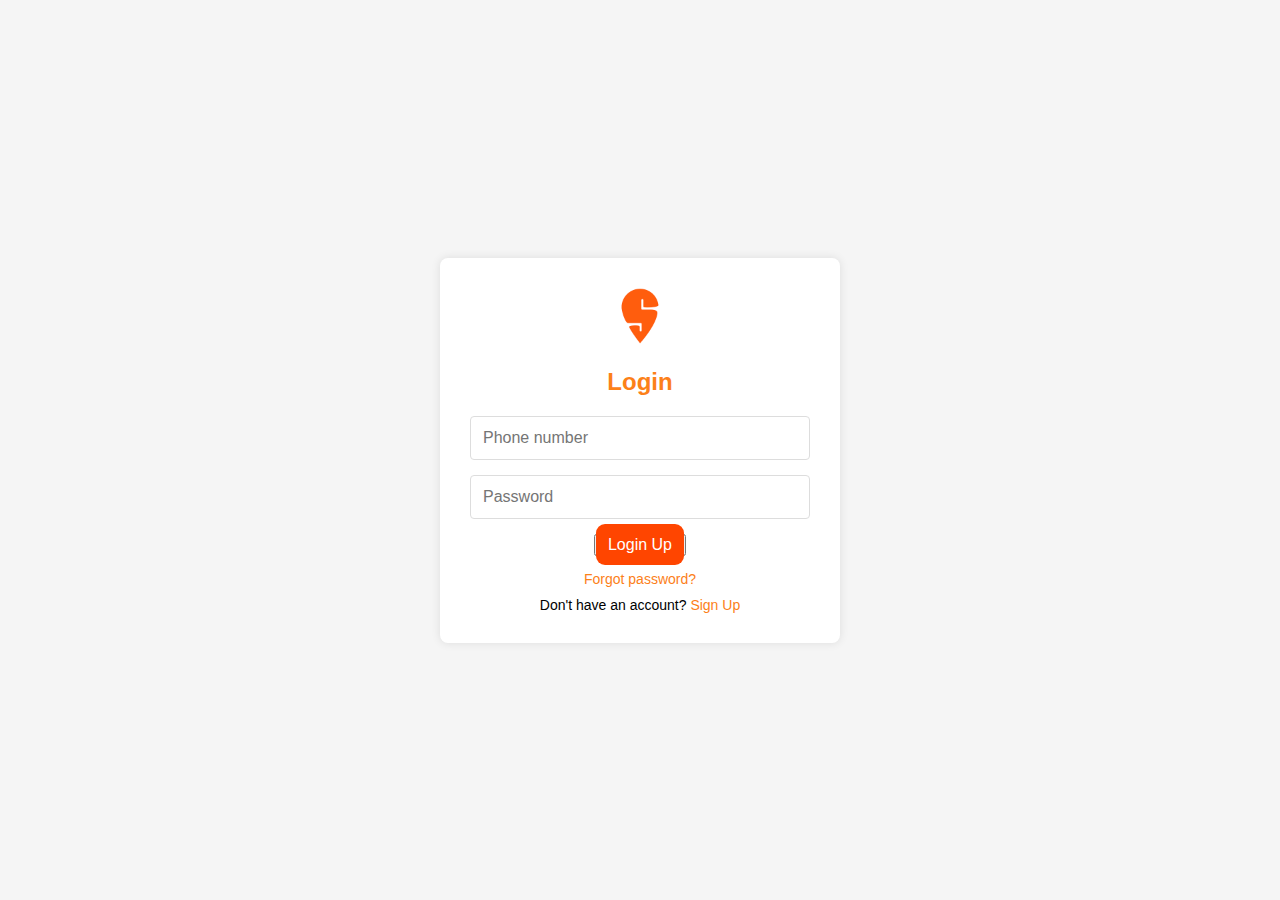
<file: index2.html>
<!DOCTYPE html>
<html lang="en">
<head>
    <meta charset="UTF-8">
    <meta name="viewport" content="width=device-width, initial-scale=1.0">
    <title>Swiggy Login Page</title>
    <link rel="shortcut icon" href="download4.png" type="image/x-icon"> 
    <link rel="stylesheet" href="style2.css">
    <link rel="preconnect" href="https://fonts.googleapis.com">
<link rel="preconnect" href="https://fonts.gstatic.com" crossorigin>
<link href="https://fonts.googleapis.com/css2?family=Nerko+One&family=Playwrite+CU:wght@100..400&family=Protest+Guerrilla&display=swap" rel="stylesheet">
</head>
<body>
    <div class="login-container">
        <div class="login-box">
            <div class="logo">
                <img src="download4.png" alt="Swiggy Logo">
            </div>
            <h2>Login</h2>
            <form action="#">
                <div class="input-box">
                    <input type="text" placeholder="Phone number" required>
                </div>
                <div class="input-box">
                    <input type="password" placeholder="Password" required>
                </div>
                <button class="login-btn"><a href="index3.html" >Login Up</a> </button>
            </form>
            <div class="extra-options">
                <a href="#">Forgot password?</a>
                <p>Don't have an account? <a href="index4.html">Sign Up</a></p>
            </div>
        </div>
    </div>
</body>
</html>
</file>
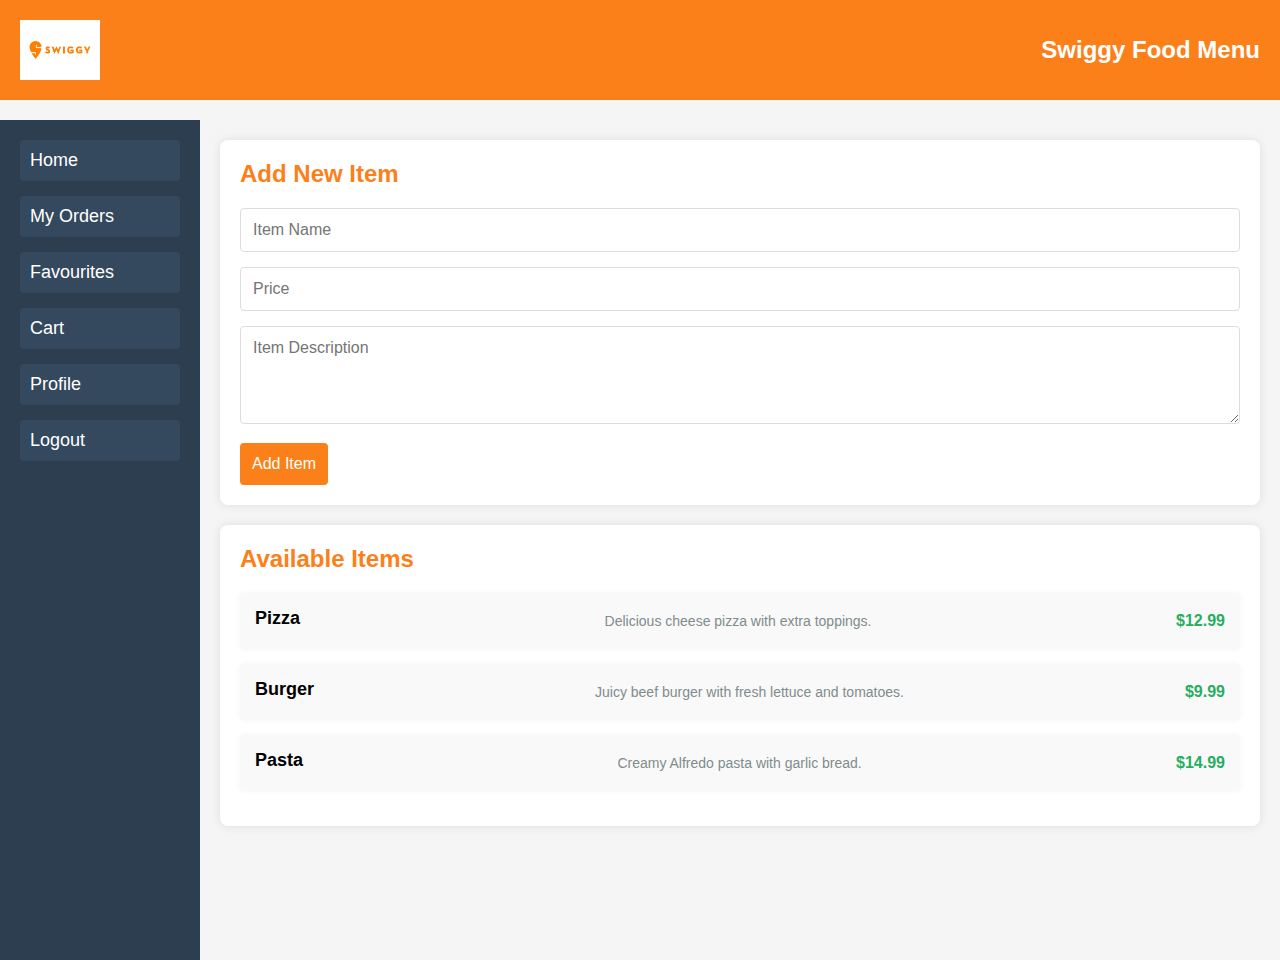
<file: index3.html>
<!DOCTYPE html>
<html lang="en">
<head>
    <meta charset="UTF-8">
    <meta name="viewport" content="width=device-width, initial-scale=1.0">
    <title>Swiggy Food Menu</title>
    <link rel="stylesheet" href="style3.css">
    <link rel="shortcut icon" href="download4.png" type="image/x-icon">
</head>
<body>
    <header>
        <div class="logo">
            <img src="images22.png" alt="Swiggy Logo">
        </div>
        <h1>Swiggy Food Menu</h1>
    </header>

    <div class="container">
        <aside class="sidebar">
            <nav>
                <ul>
                    <li><a href="#">Home</a></li>
                    <li><a href="#">My Orders</a></li>
                    <li><a href="#">Favourites</a></li>
                    <li><a href="#">Cart</a></li>
                    <li><a href="#">Profile</a></li>
                    <li><a href="index.html">Logout</a></li>
                </ul>
            </nav>
        </aside>

        <main class="main-content">
            <section class="add-item">
                <h2>Add New Item</h2>
                <form action="#">
                    <div class="input-box">
                        <input type="text" placeholder="Item Name" required>
                    </div>
                    <div class="input-box">
                        <input type="text" placeholder="Price" required>
                    </div>
                    <div class="input-box">
                        <textarea placeholder="Item Description" rows="4" required></textarea>
                    </div>
                    <button type="submit" class="add-btn">Add Item</button>
                </form>
            </section>

            <section class="item-list">
                <h2>Available Items</h2>
                <ul>
                    <li>
                        <div class="item">
                            <h3>Pizza</h3>
                            <p>Delicious cheese pizza with extra toppings.</p>
                            <span class="price">$12.99</span>
                        </div>
                    </li>
                    <li>
                        <div class="item">
                            <h3>Burger</h3>
                            <p>Juicy beef burger with fresh lettuce and tomatoes.</p>
                            <span class="price">$9.99</span>
                        </div>
                    </li>
                    <li>
                        <div class="item">
                            <h3>Pasta</h3>
                            <p>Creamy Alfredo pasta with garlic bread.</p>
                            <span class="price">$14.99</span>
                        </div>
                    </li>
                </ul>
            </section>
        </main>
    </div>
</body>
</html>
</file>
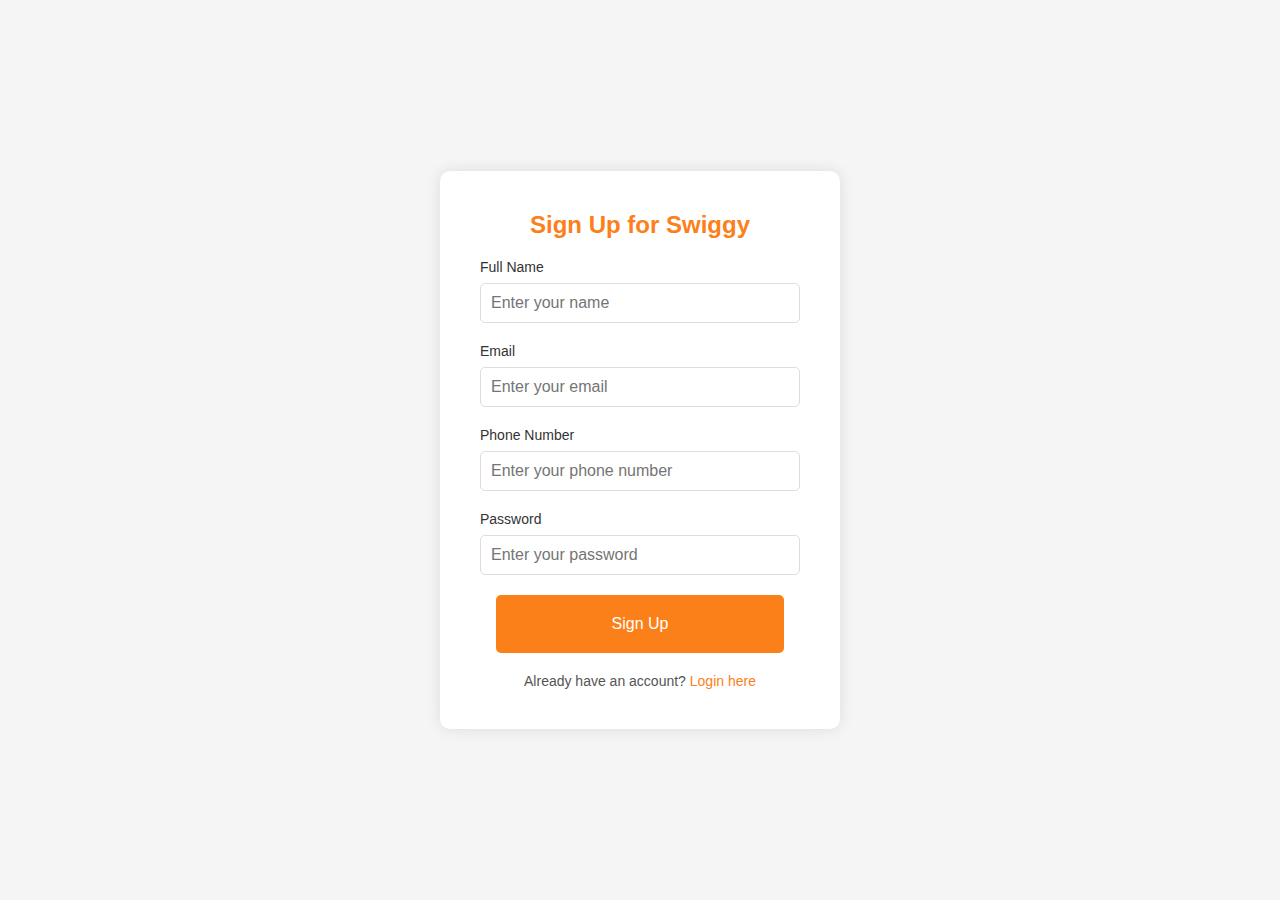
<file: index4.html>
<!DOCTYPE html>
<html lang="en">
<head>
    <meta charset="UTF-8">
    <meta name="viewport" content="width=device-width, initial-scale=1.0">
    <title>Swiggy Sign Up</title>
    <link rel="stylesheet" href="style4.css">
    <link rel="shortcut icon" href="download4.png" type="image/x-icon"> 
</head>
<body>
    <div class="signup-container">
        <div class="signup-box">
            <h1>Sign Up for Swiggy</h1>
            <form>
                <div class="input-group">
                    <label for="name">Full Name</label>
                    <input type="text" id="name" name="name" placeholder="Enter your name" required>
                </div>

                <div class="input-group">
                    <label for="email">Email</label>
                    <input type="email" id="email" name="email" placeholder="Enter your email" required>
                </div>

                <div class="input-group">
                    <label for="phone">Phone Number</label>
                    <input type="tel" id="phone" name="phone" placeholder="Enter your phone number" required>
                </div>

                <div class="input-group">
                    <label for="password">Password</label>
                    <input type="password" id="password" name="password" placeholder="Enter your password" required>
                </div>

                <button type="submit" class="submit-btn"><a href="index.html">Sign Up</a> </button>
            </form>

            <p class="login-link">Already have an account? <a href="index2.html">Login here</a></p>
        </div>
    </div>
</body>
</html>
</file>
<file: style2.css>
* {
  margin: 0;
  padding: 0;
  box-sizing: border-box;
  font-family: "Arial", sans-serif;
}

body {
  background-color: #f5f5f5;
  display: flex;
  justify-content: center;
  align-items: center;
  height: 100vh;
}

.login-container {
  width: 100%;
  max-width: 400px;
  background-color: white;
  box-shadow: 0 0 10px rgba(0, 0, 0, 0.1);
  border-radius: 8px;
  padding: 20px;
}

.login-box {
  text-align: center;
  padding: 10px;
}

.logo img {
  width: 100px;
  margin-bottom: 20px;
}

h2 {
  margin-bottom: 20px;
  color: #fc8019;
}

.input-box {
  margin-bottom: 15px;
}

.input-box input {
  width: 100%;
  padding: 12px;
  border: 1px solid #ddd;
  border-radius: 4px;
  font-size: 16px;
}

.login-btn{
    text-decoration: none ;
}

.login-btn a {
  text-decoration: none;
  background-size: cover;
  width: 100px;
  padding: 12px;
  background-color: orangered;
  border: none;
  border-radius: 9px;
  color: white;
  font-size: 16px;
  cursor: pointer;
  transition: background-color 0.3s ease;
  border: none ;
}

.login-btn a:hover {
  background-color: #ff841f;
}

.extra-options {
  margin-top: 15px;
  font-size: 14px;
}

.extra-options a {
  color: #fc8019;
  text-decoration: none;
}

.extra-options p {
  margin-top: 10px;
}
</file>
<file: style3.css>
* {
    margin: 0;
    padding: 0;
    box-sizing: border-box;
    font-family: 'Arial', sans-serif;
}

body {
    background-color: #f5f5f5;
}

header {
    background-color: #fc8019;
    color: white;
    padding: 20px;
    display: flex;
    align-items: center;
    justify-content: space-between;
}

header .logo img {
    width: 80px;
    display: flex;
    justify-content: space-between;
    align-items: center;
    filter:drop-shadow(20px,20px,20px orange) ;
}

header h1 {
    font-size: 24px;
}

.container {
    display: flex;
    margin-top: 20px;
}

.sidebar {
    width: 200px;
    background-color: #2c3e50;
    padding: 20px;
    min-height: calc(100vh - 60px);
}

.sidebar nav ul {
    list-style: none;
}

.sidebar nav ul li {
    margin-bottom: 15px;
}

.sidebar nav ul li a {
    color: white;
    text-decoration: none;
    font-size: 18px;
    display: block;
    padding: 10px;
    background-color: #34495e;
    border-radius: 4px;
    transition: background-color 0.3s;
}

.sidebar nav ul li a:hover {
    background-color: #1abc9c;
}

.main-content {
    flex: 1;
    padding: 20px;
}

.add-item {
    background-color: white;
    padding: 20px;
    margin-bottom: 20px;
    box-shadow: 0 0 10px rgba(0, 0, 0, 0.1);
    border-radius: 8px;
}

.add-item h2 {
    margin-bottom: 20px;
    color: #fc8019;
}

.input-box {
    margin-bottom: 15px;
}

.input-box input,
.input-box textarea {
    width: 100%;
    padding: 12px;
    border: 1px solid #ddd;
    border-radius: 4px;
    font-size: 16px;
}

.add-btn {
    padding: 12px;
    background-color: #fc8019;
    border: none;
    border-radius: 4px;
    color: white;
    font-size: 16px;
    cursor: pointer;
    transition: background-color 0.3s ease;
}

.add-btn:hover {
    background-color: #e56e0a;
}

.item-list {
    background-color: white;
    padding: 20px;
    box-shadow: 0 0 10px rgba(0, 0, 0, 0.1);
    border-radius: 8px;
}

.item-list h2 {
    margin-bottom: 20px;
    color: #fc8019;
}

.item-list ul {
    list-style: none;
}

.item-list li {
    margin-bottom: 15px;
}

.item {
    display: flex;
    justify-content: space-between;
    align-items: center;
    background-color: #f9f9f9;
    padding: 15px;
    border-radius: 4px;
    box-shadow: 0 0 5px rgba(0, 0, 0, 0.05);
}

.item h3 {
    font-size: 18px;
    margin-bottom: 5px;
}

.item p {
    font-size: 14px;
    color: #7f8c8d;
}

.item .price {
    font-size: 16px;
    font-weight: bold;
    color: #27ae60;
}
</file>
<file: style4.css>
* {
    margin: 0;
    padding: 0;
    box-sizing: border-box;
    font-family: 'Arial', sans-serif;
}

body {
    background-color: #f5f5f5;
    display: flex;
    justify-content: center;
    align-items: center;
    height: 100vh;
}

.signup-container {
    display: flex;
    justify-content: center;
    align-items: center;
    width: 100%;
    height: 100%;
}

.signup-box {
    background-color: white;
    border-radius: 10px;
    padding: 40px;
    box-shadow: 0 0 15px rgba(0, 0, 0, 0.1);
    max-width: 400px;
    width: 100%;
    text-align: center;
}

.signup-box h1 {
    margin-bottom: 20px;
    font-size: 24px;
    color: #fc8019;
}

.input-group {
    margin-bottom: 20px;
    text-align: left;
}

.input-group label {
    display: block;
    margin-bottom: 8px;
    font-size: 14px;
    color: #333;
}

.input-group input {
    width: 100%;
    padding: 10px;
    border: 1px solid #ddd;
    border-radius: 5px;
    font-size: 16px;
}

.input-group input:focus {
    border-color: #fc8019;
    outline: none;
}
.submit-btn{
    text-decoration: none;
    width: 90%;
    padding: 20px;
    background-color: #fc8019;
    border: none;
    color: white;
    font-size: 16px;
    border-radius: 5px;
    cursor: pointer;
    transition: background-color 0.3s ease;
}
.submit-btn a{
    text-decoration: none;
    width: 100%;
    padding: 12px;
    background-color: #fc8019;
    border: none;
    color: white;
    font-size: 16px;
    border-radius: 5px;
    cursor: pointer;
    transition: background-color 0.3s ease;
}

.submit-btn a:hover {
    background-color: #fc8019;
    
}

.login-link {
    margin-top: 20px;
    font-size: 14px;
    color: #555;
}

.login-link a {
    color: #fc8019;
    text-decoration: none;
}
</file>
